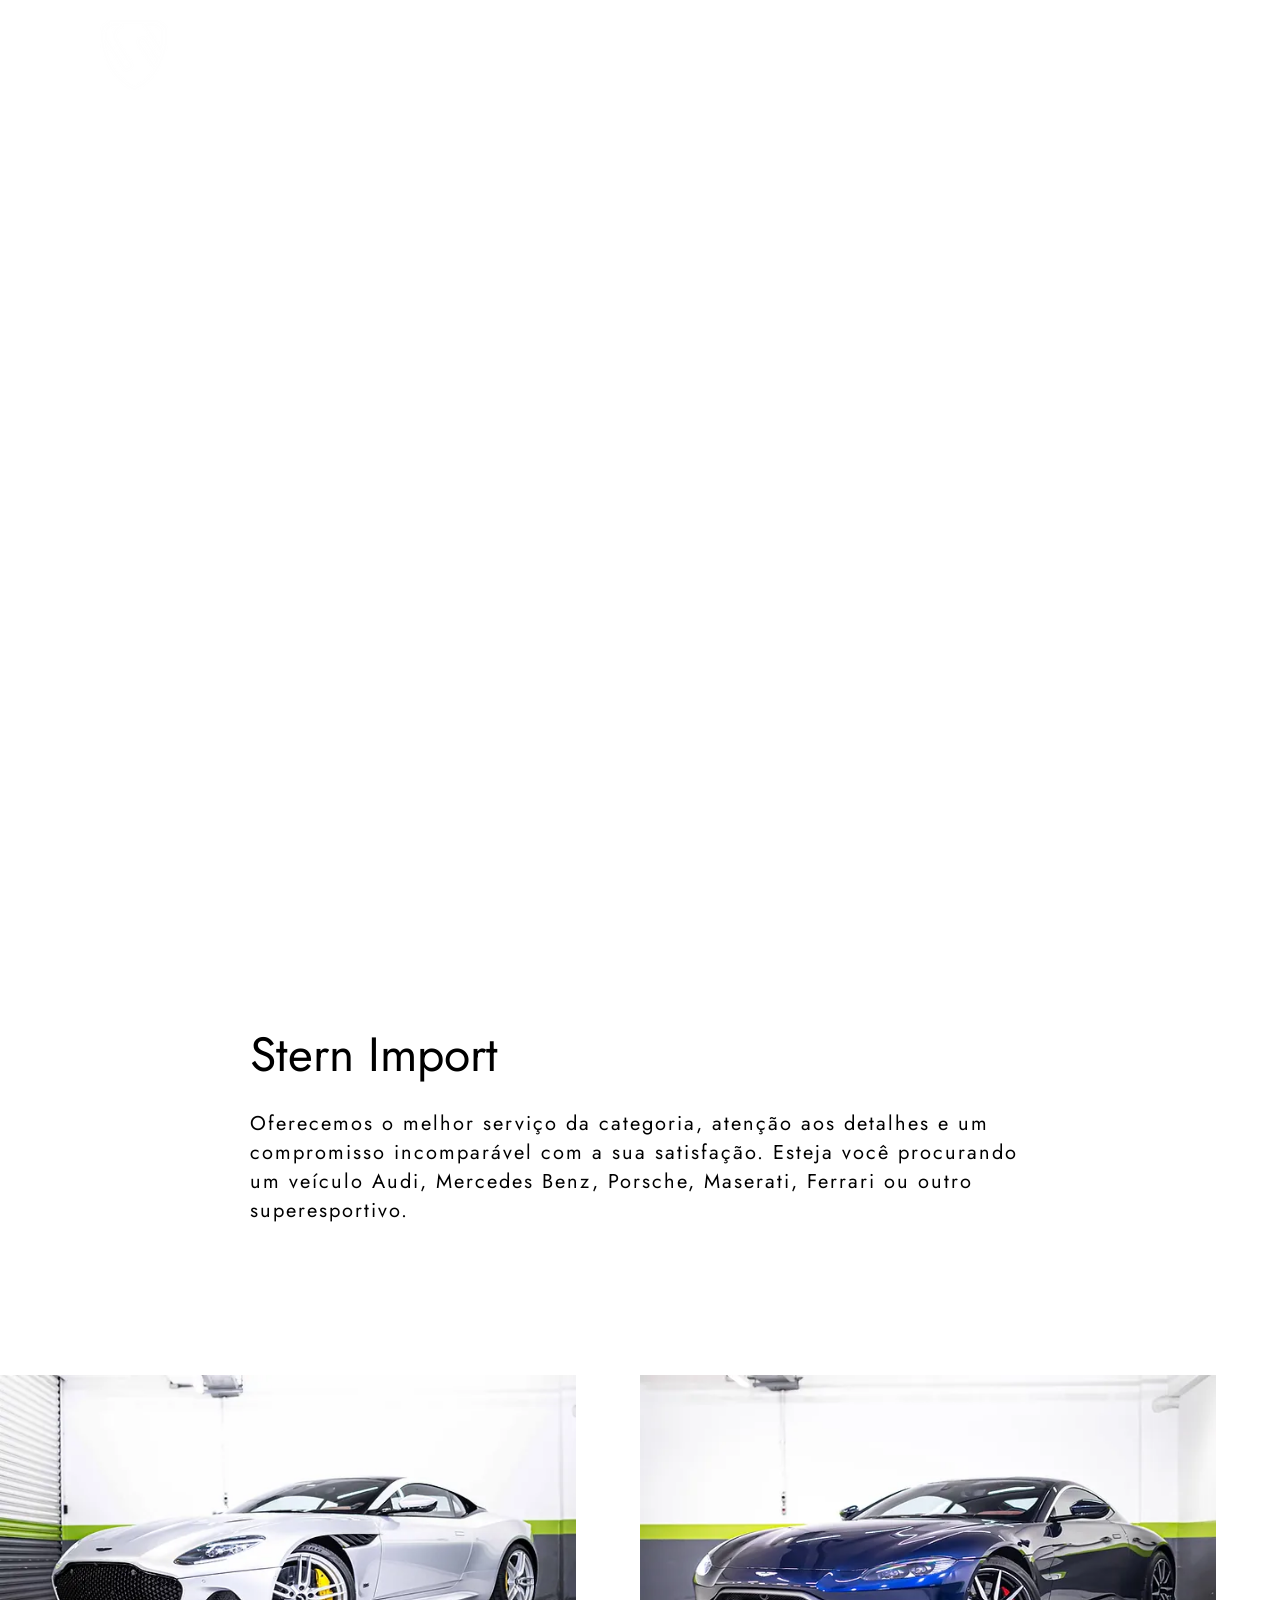
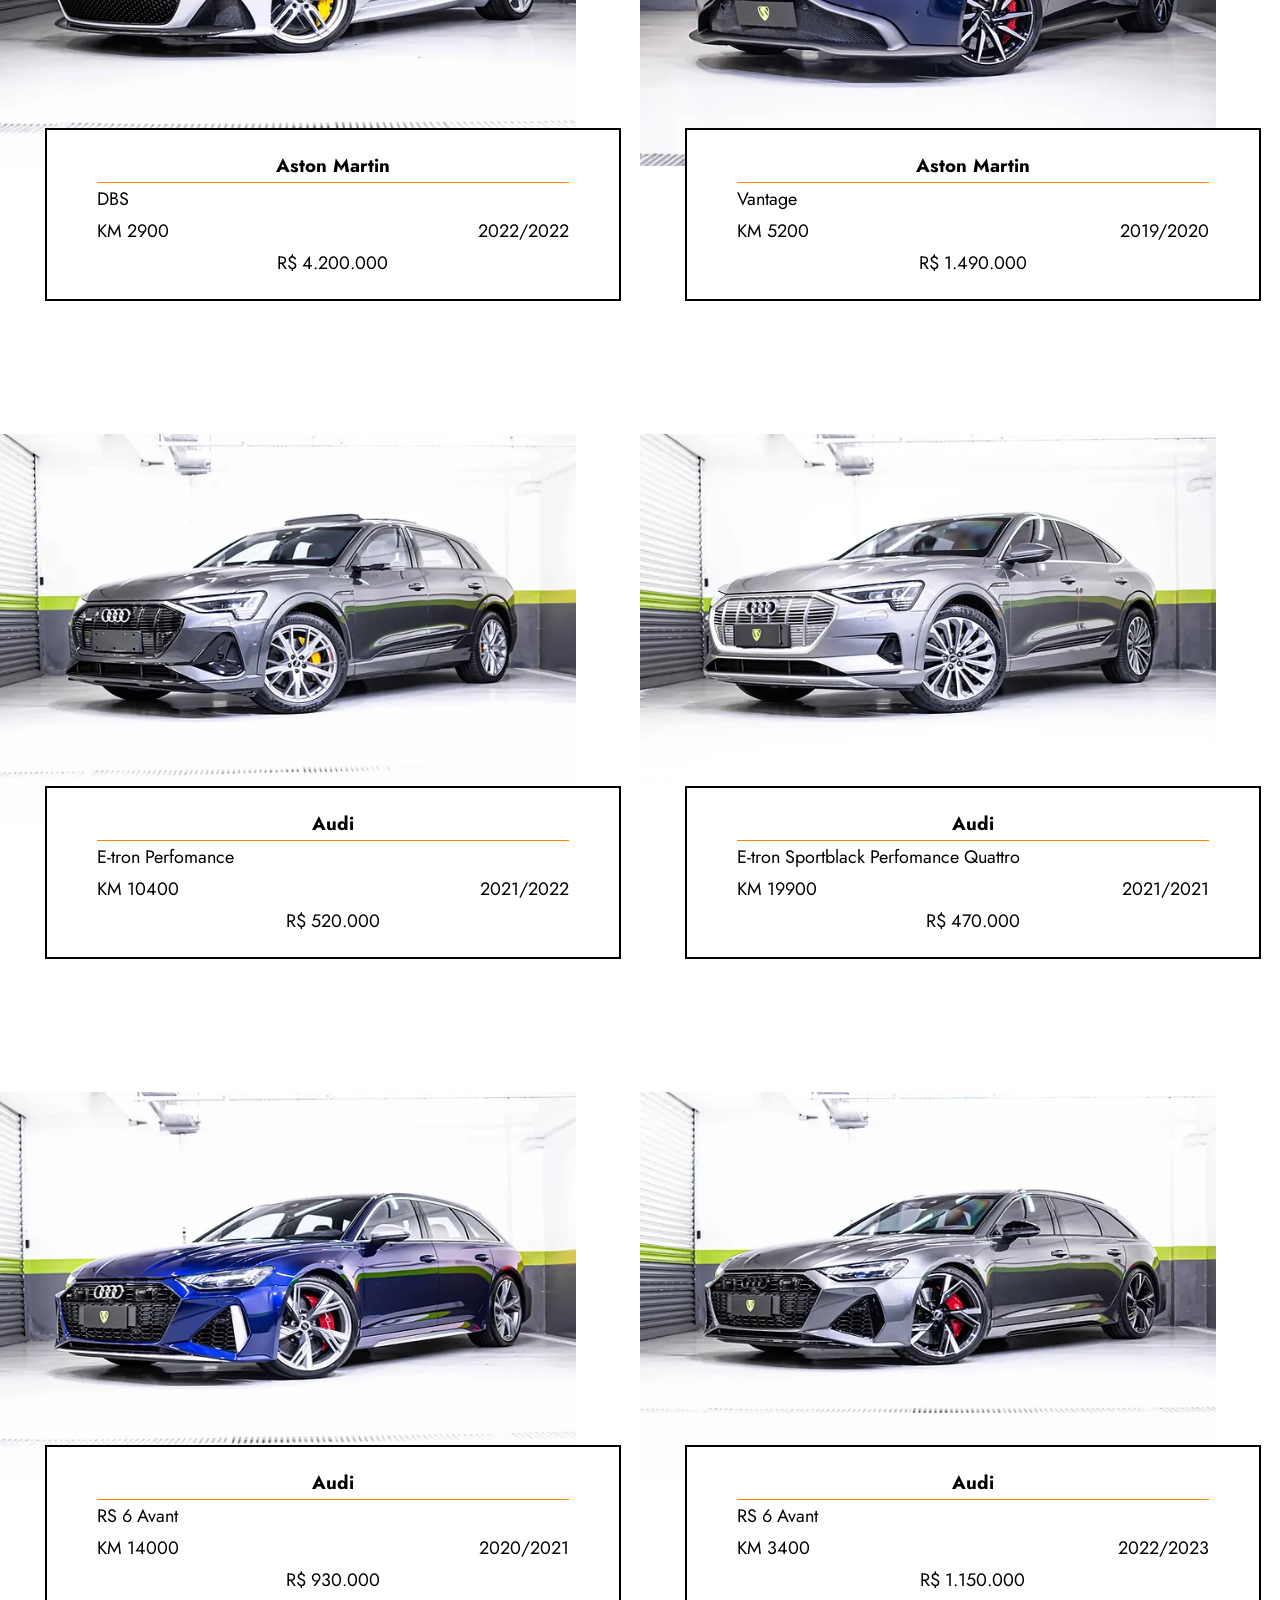
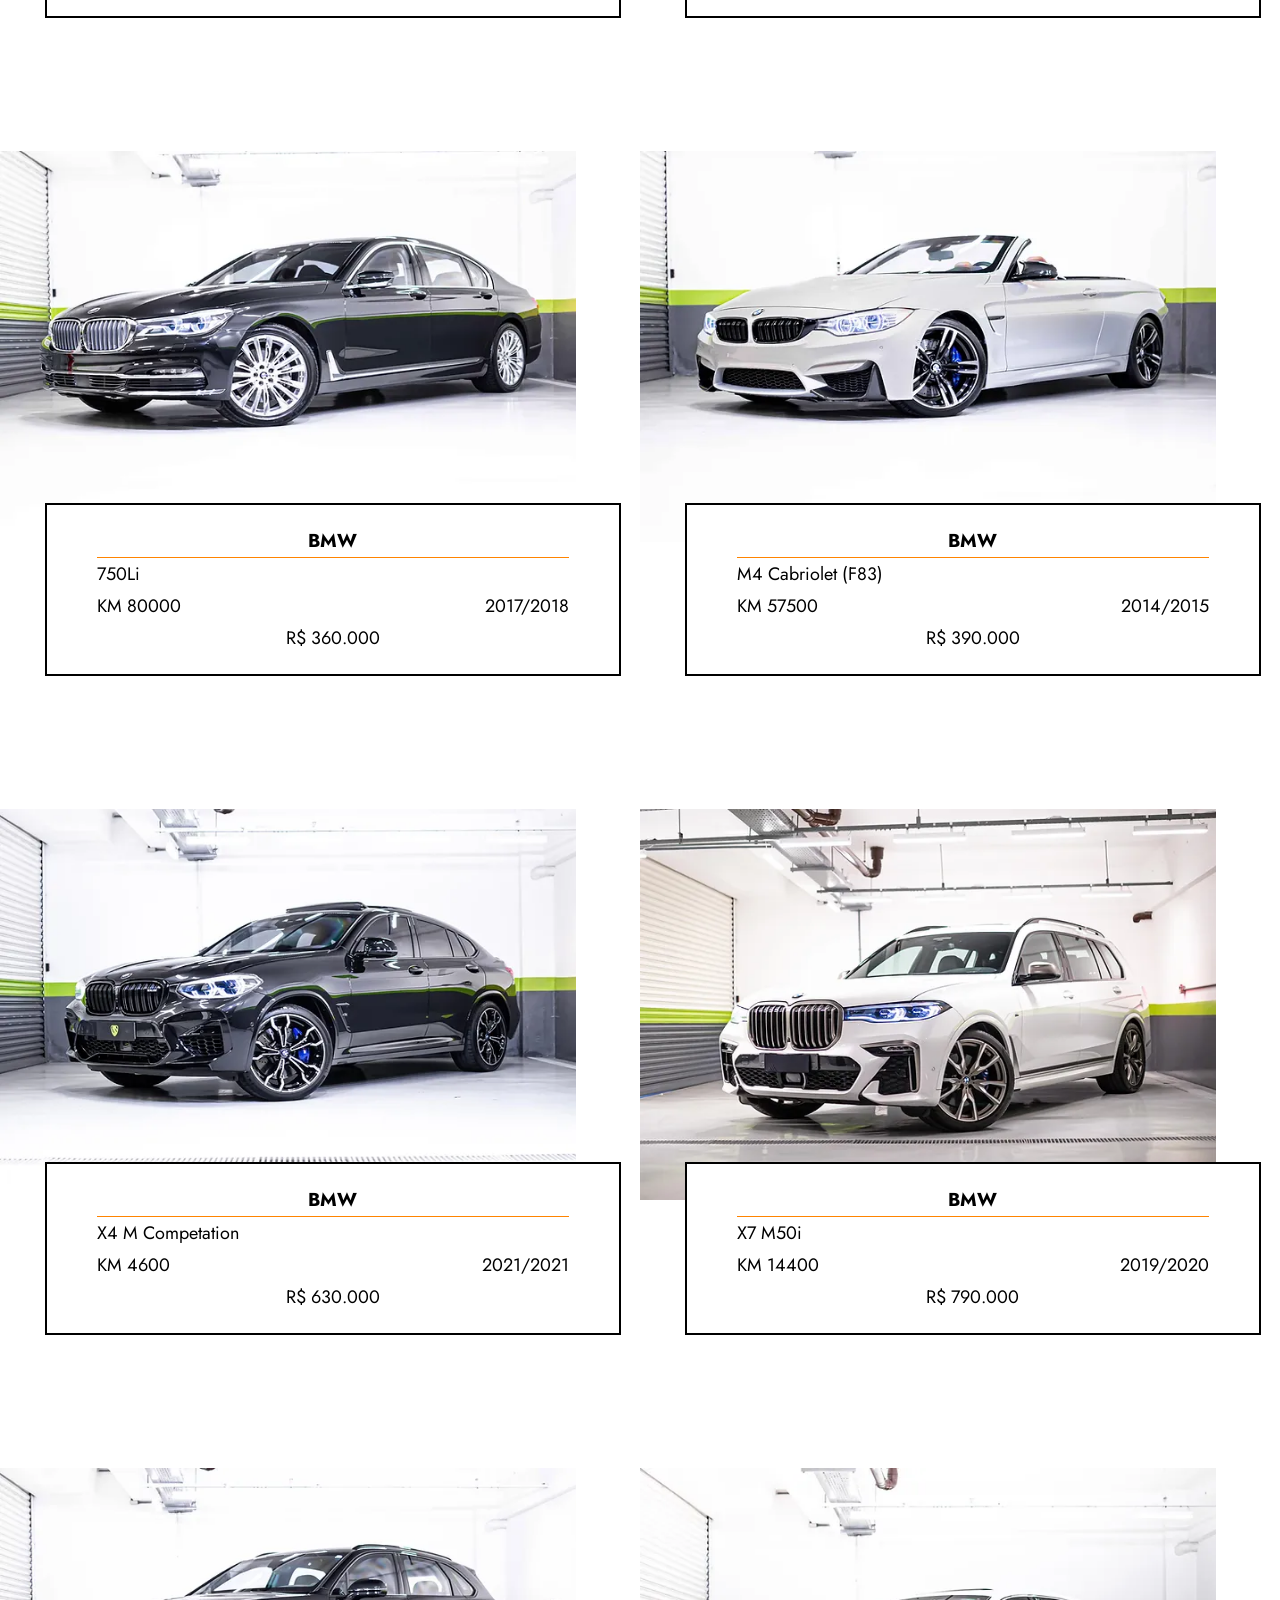
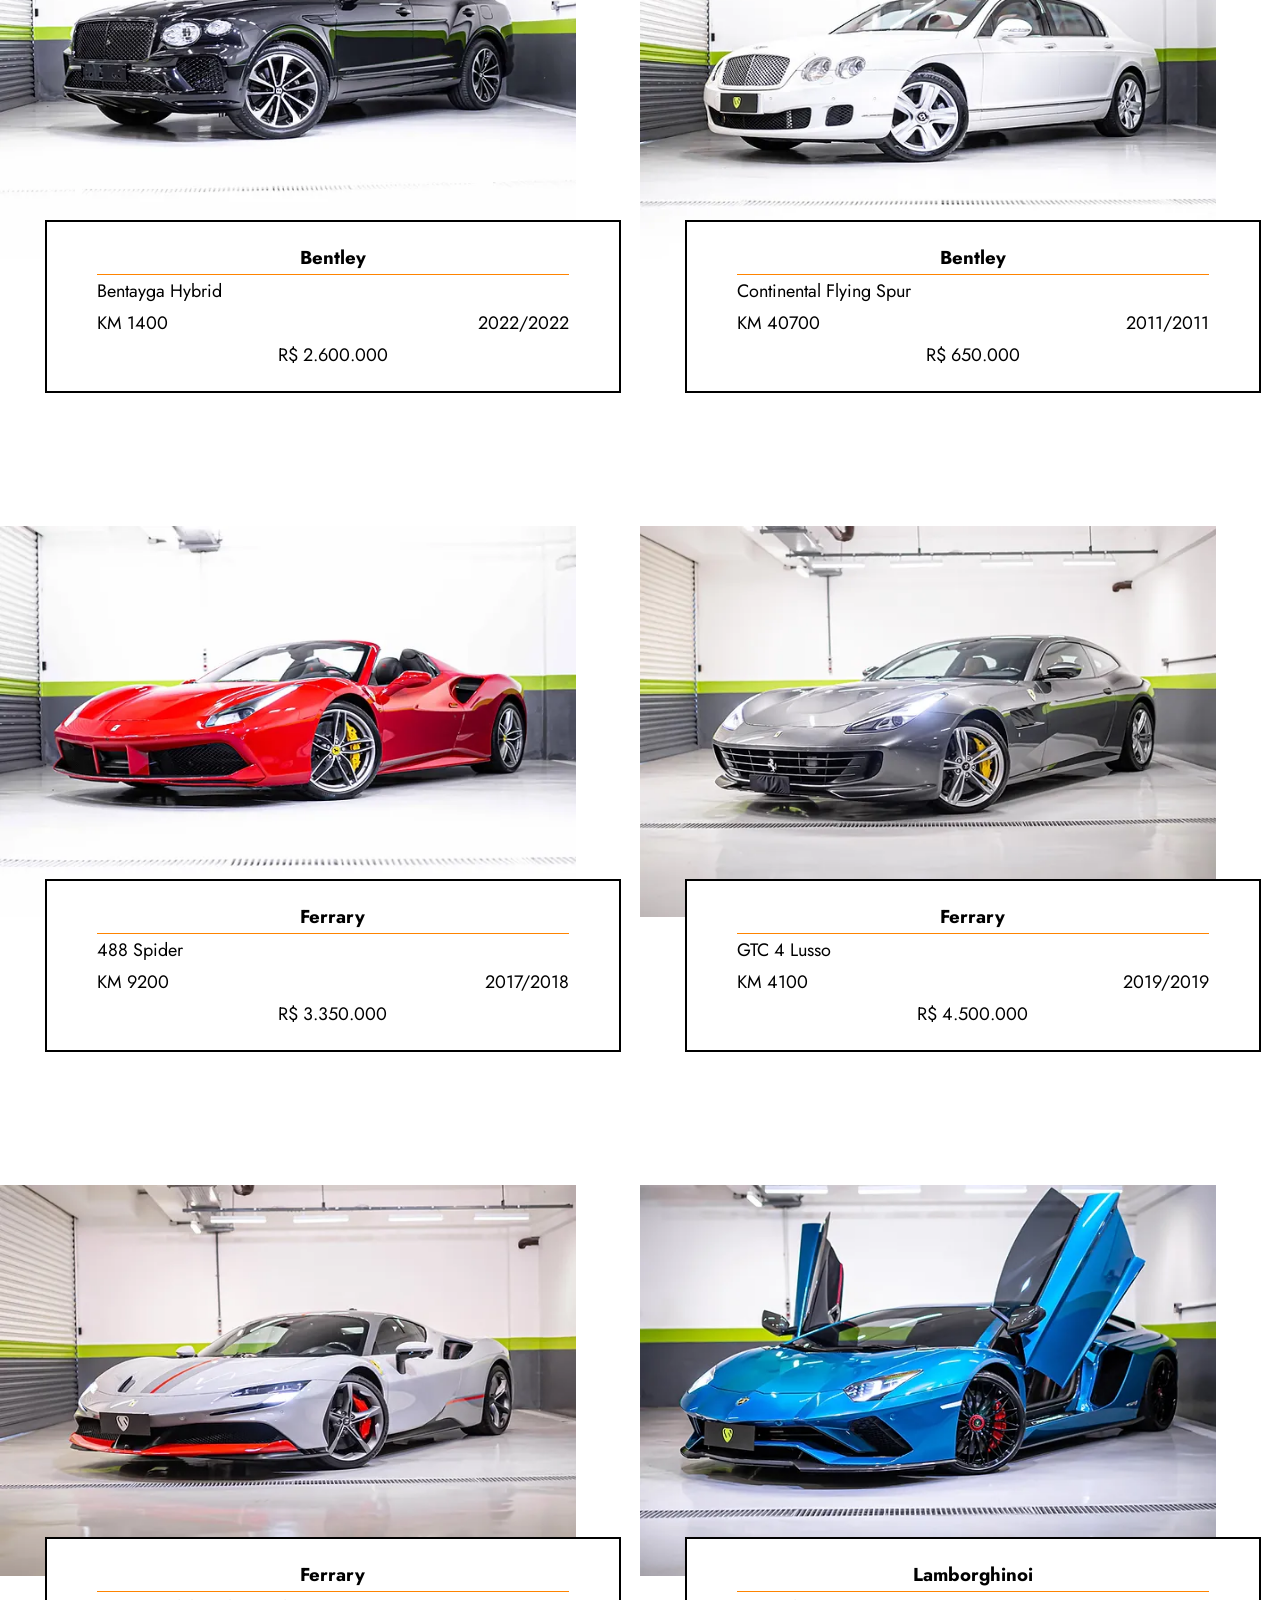
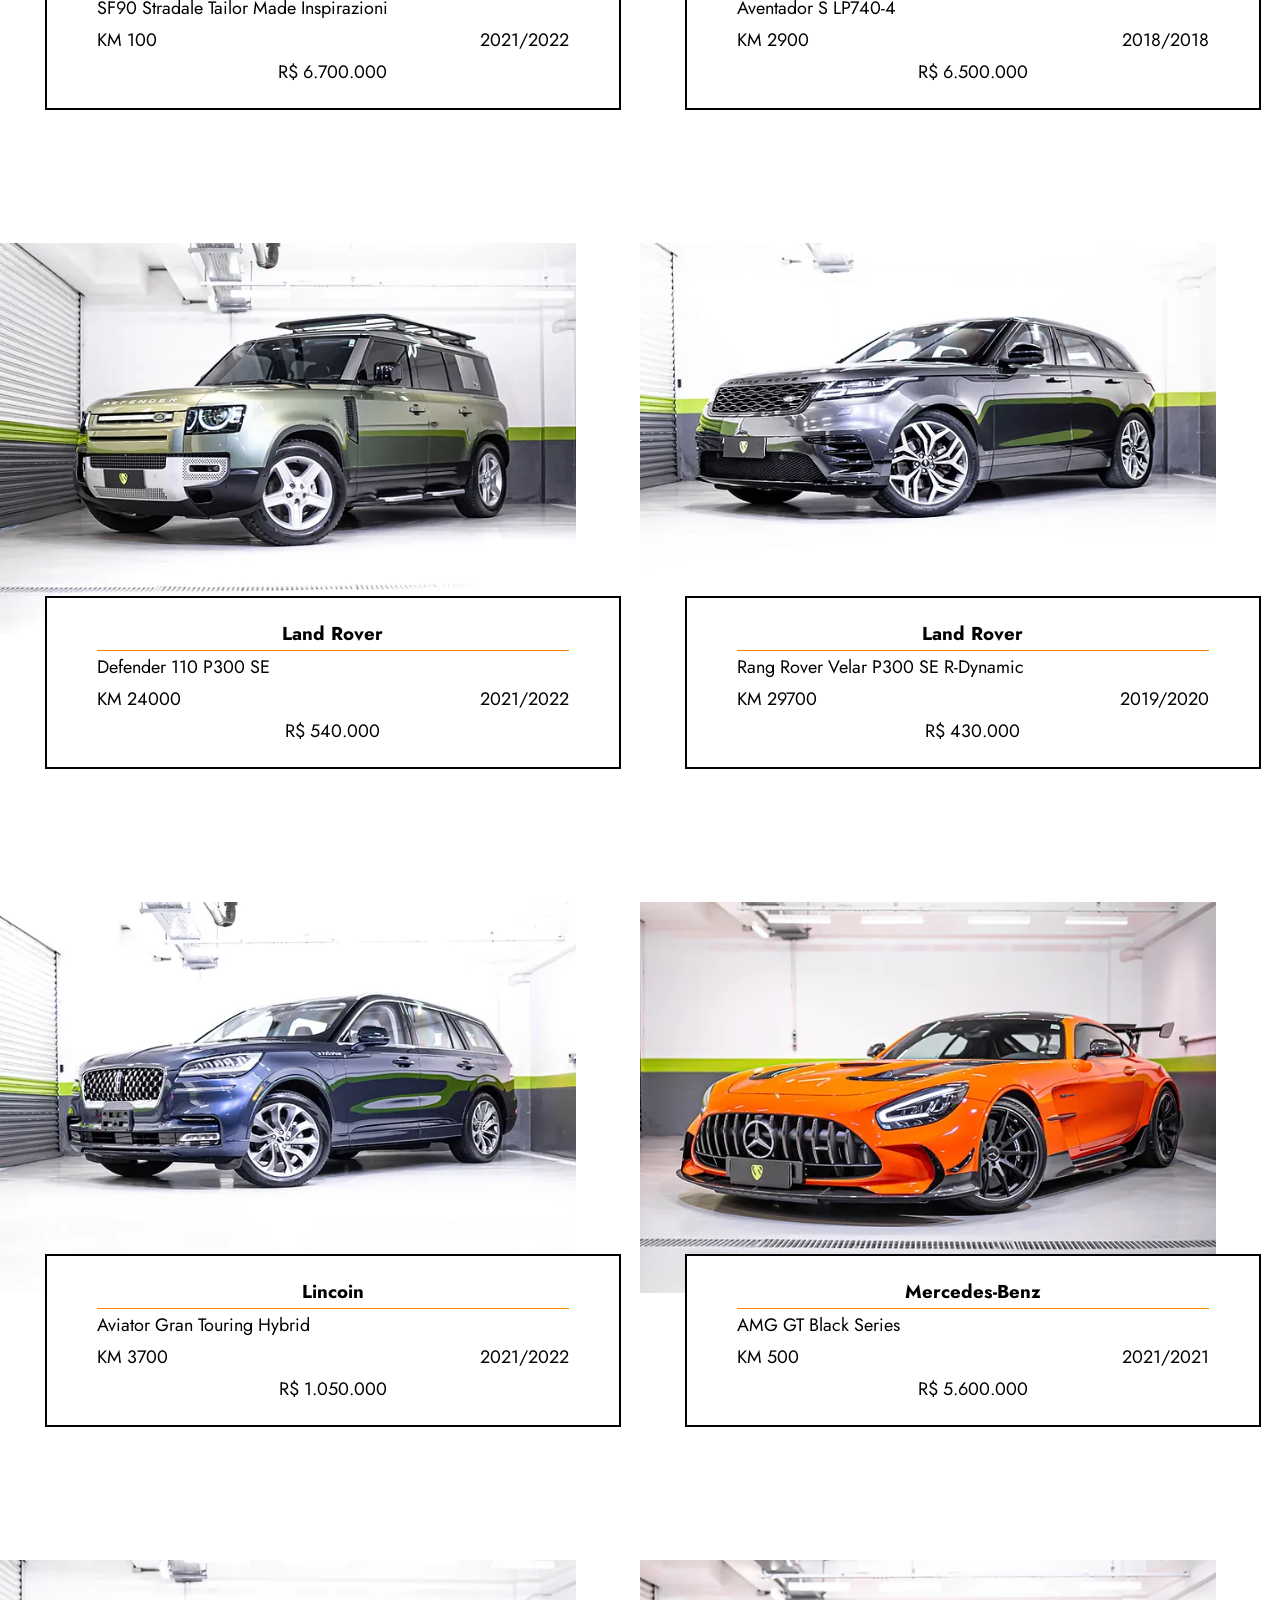
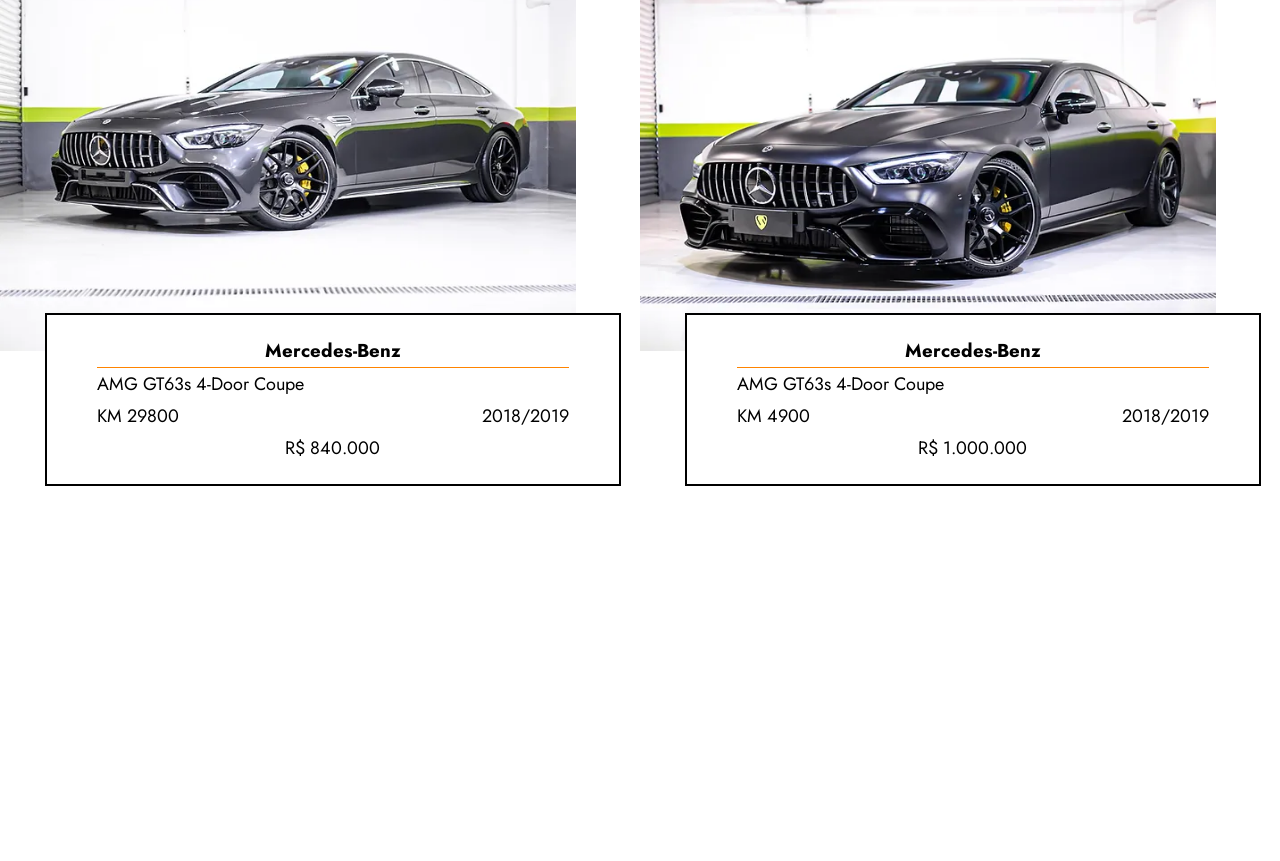
<file: estoque.html>
<!DOCTYPE html>
<html lang="en">

<head>
    <meta charset="UTF-8">
    <meta name="viewport" content="width=device-width, initial-scale=1.0">
    <title>Estoque | Veículos de Luxo | Veículos Importados | Veículos superesportivos</title>
    <link rel="icon" sizes="192x192"
        href="https://static.wixstatic.com/media/42a97d_5273390a6a0942aca4c77e5b21b053c4%7Emv2.png/v1/fill/w_192%2Ch_192%2Clg_1%2Cusm_0.66_1.00_0.01/42a97d_5273390a6a0942aca4c77e5b21b053c4%7Emv2.png"
        type="image/png">
    <link rel="stylesheet" href="estoque.css">

    <!-- font Awesome  -->

    <link rel="stylesheet" href="https://cdnjs.cloudflare.com/ajax/libs/font-awesome/6.5.1/css/all.min.css"
        integrity="sha512-DTOQO9RWCH3ppGqcWaEA1BIZOC6xxalwEsw9c2QQeAIftl+Vegovlnee1c9QX4TctnWMn13TZye+giMm8e2LwA=="
        crossorigin="anonymous" referrerpolicy="no-referrer" />

    <!-- google fonts  -->

    <link rel="preconnect" href="https://fonts.googleapis.com">
    <link rel="preconnect" href="https://fonts.gstatic.com" crossorigin>
    <link href="https://fonts.googleapis.com/css2?family=Jost:wght@200;300;400;500;600;700;800;900&display=swap"
        rel="stylesheet">

    <!-- jquery  -->

    <script src="https://cdnjs.cloudflare.com/ajax/libs/jquery/3.7.1/jquery.min.js"
        integrity="sha512-v2CJ7UaYy4JwqLDIrZUI/4hqeoQieOmAZNXBeQyjo21dadnwR+8ZaIJVT8EE2iyI61OV8e6M8PP2/4hpQINQ/g=="
        crossorigin="anonymous" referrerpolicy="no-referrer"></script>

    <!-- wow js  -->

    <script src="https://cdnjs.cloudflare.com/ajax/libs/wow/1.1.2/wow.min.js"
        integrity="sha512-Eak/29OTpb36LLo2r47IpVzPBLXnAMPAVypbSZiZ4Qkf8p/7S/XRG5xp7OKWPPYfJT6metI+IORkR5G8F900+g=="
        crossorigin="anonymous" referrerpolicy="no-referrer"></script>

    <!-- animate css  -->

    <link rel="stylesheet" href="https://cdnjs.cloudflare.com/ajax/libs/animate.css/4.1.1/animate.min.css"
        integrity="sha512-c42qTSw/wPZ3/5LBzD+Bw5f7bSF2oxou6wEb+I/lqeaKV5FDIfMvvRp772y4jcJLKuGUOpbJMdg/BTl50fJYAw=="
        crossorigin="anonymous" referrerpolicy="no-referrer" />

</head>

<body>

    <header>
        <div class="header">
            <div class="logo">
                <img src="image/logo-img.webp" alt="">
            </div>
        </div>
    </header>

    <!-- import section  -->

    <div class="import">
        <div class="SternImport-text">
            <h1>Stern Import</h1>
            <p>Oferecemos o melhor serviço da categoria, atenção aos detalhes e um compromisso incomparável com a sua
                satisfação. Esteja você procurando um veículo Audi, Mercedes Benz, Porsche, Maserati, Ferrari ou outro
                superesportivo.</p>
        </div>
        <div class="img">
            <div class="img-1">
                <div class="wow img-box animate__animated animate__zoomIn animate__slower">
                    <img src="image/1.webp" alt="">
                </div>
                <div class="wow box animate__animated animate__slideInUp ">
                    <h3 style="border-bottom: 1px solid rgb(255, 132, 0);">Aston Martin</h3>
                    <p style="text-align: start;">DBS</p>
                    <div class="box-1">
                        <p>KM 2900</p>
                        <p>2022/2022</p>
                    </div>
                    <p>R$ 4.200.000</p>
                </div>
            </div>
            <div class="img-1">
                <div class="wow img-box animate__animated animate__zoomIn animate__slower">
                    <img src="image/2.webp" alt="">
                </div>
                <div class="wow box animate__animated animate__slideInUp">
                    <h3 style="border-bottom: 1px solid rgb(255, 132, 0);">Aston Martin</h3>
                    <p style="text-align: start;">Vantage</p>
                    <div class="box-1">
                        <p>KM 5200</p>
                        <p>2019/2020</p>
                    </div>
                    <p>R$ 1.490.000</p>
                </div>
            </div>
        </div>
        <div class="img">
            <div class="img-1">
                <div class="wow img-box animate__animated animate__zoomIn animate__slower">
                    <img src="image/3.webp" alt="">
                </div>
                <div class="wow box animate__animated animate__slideInUp ">
                    <h3 style="border-bottom: 1px solid rgb(255, 132, 0);">Audi</h3>
                    <p style="text-align: start;">E-tron Perfomance</p>
                    <div class="box-1">
                        <p>KM 10400</p>
                        <p>2021/2022</p>
                    </div>
                    <p>R$ 520.000</p>
                </div>
            </div>
            <div class="img-1">
                <div class="wow img-box animate__animated animate__zoomIn animate__slower">
                    <img src="image/4.webp" alt="">
                </div>
                <div class="wow box animate__animated animate__slideInUp">
                    <h3 style="border-bottom: 1px solid rgb(255, 132, 0);">Audi</h3>
                    <p style="text-align: start;">E-tron Sportblack Perfomance Quattro</p>
                    <div class="box-1">
                        <p>KM 19900</p>
                        <p>2021/2021</p>
                    </div>
                    <p>R$ 470.000</p>
                </div>
            </div>
        </div>
        <div class="img">
            <div class="img-1">
                <div class="wow img-box animate__animated animate__zoomIn animate__slower">
                    <img src="image/5.webp" alt="">
                </div>
                <div class="wow box animate__animated animate__slideInUp ">
                    <h3 style="border-bottom: 1px solid rgb(255, 132, 0);">Audi</h3>
                    <p style="text-align: start;">RS 6 Avant</p>
                    <div class="box-1">
                        <p>KM 14000</p>
                        <p>2020/2021</p>
                    </div>
                    <p>R$ 930.000</p>
                </div>
            </div>
            <div class="img-1">
                <div class="wow img-box animate__animated animate__zoomIn animate__slower">
                    <img src="image/6.webp" alt="">
                </div>
                <div class="wow box animate__animated animate__slideInUp">
                    <h3 style="border-bottom: 1px solid rgb(255, 132, 0);">Audi</h3>
                    <p style="text-align: start;">RS 6 Avant</p>
                    <div class="box-1">
                        <p>KM 3400</p>
                        <p>2022/2023</p>
                    </div>
                    <p>R$ 1.150.000</p>
                </div>
            </div>
        </div>
        <div class="img">
            <div class="img-1">
                <div class="wow img-box animate__animated animate__zoomIn animate__slower">
                    <img src="image/9.webp" alt="">
                </div>
                <div class="wow box animate__animated animate__slideInUp ">
                    <h3 style="border-bottom: 1px solid rgb(255, 132, 0);">BMW</h3>
                    <p style="text-align: start;">750Li</p>
                    <div class="box-1">
                        <p>KM 80000</p>
                        <p>2017/2018</p>
                    </div>
                    <p>R$ 360.000</p>
                </div>
            </div>
            <div class="img-1">
                <div class="wow img-box animate__animated animate__zoomIn animate__slower">
                    <img src="image/10.webp" alt="">
                </div>
                <div class="wow box animate__animated animate__slideInUp">
                    <h3 style="border-bottom: 1px solid rgb(255, 132, 0);">BMW</h3>
                    <p style="text-align: start;">M4 Cabriolet (F83)</p>
                    <div class="box-1">
                        <p>KM 57500</p>
                        <p>2014/2015</p>
                    </div>
                    <p>R$ 390.000</p>
                </div>
            </div>
        </div>
        <div class="img">
            <div class="img-1">
                <div class="wow img-box animate__animated animate__zoomIn animate__slower">
                    <img src="image/11.webp" alt="">
                </div>
                <div class="wow box animate__animated animate__slideInUp ">
                    <h3 style="border-bottom: 1px solid rgb(255, 132, 0);">BMW</h3>
                    <p style="text-align: start;">X4 M Competation</p>
                    <div class="box-1">
                        <p>KM 4600</p>
                        <p>2021/2021</p>
                    </div>
                    <p>R$ 630.000</p>
                </div>
            </div>
            <div class="img-1">
                <div class="wow img-box animate__animated animate__zoomIn animate__slower">
                    <img src="image/12.webp" alt="">
                </div>
                <div class="wow box animate__animated animate__slideInUp">
                    <h3 style="border-bottom: 1px solid rgb(255, 132, 0);">BMW</h3>
                    <p style="text-align: start;">X7 M50i</p>
                    <div class="box-1">
                        <p>KM 14400</p>
                        <p>2019/2020</p>
                    </div>
                    <p>R$ 790.000</p>
                </div>
            </div>
        </div>
        <div class="img">
            <div class="img-1">
                <div class="wow img-box animate__animated animate__zoomIn animate__slower">
                    <img src="image/13.webp" alt="">
                </div>
                <div class="wow box animate__animated animate__slideInUp ">
                    <h3 style="border-bottom: 1px solid rgb(255, 132, 0);">Bentley</h3>
                    <p style="text-align: start;">Bentayga Hybrid</p>
                    <div class="box-1">
                        <p>KM 1400</p>
                        <p>2022/2022</p>
                    </div>
                    <p>R$ 2.600.000</p>
                </div>
            </div>
            <div class="img-1">
                <div class="wow img-box animate__animated animate__zoomIn animate__slower">
                    <img src="image/14.webp" alt="">
                </div>
                <div class="wow box animate__animated animate__slideInUp">
                    <h3 style="border-bottom: 1px solid rgb(255, 132, 0);">Bentley</h3>
                    <p style="text-align: start;">Continental Flying Spur</p>
                    <div class="box-1">
                        <p>KM 40700</p>
                        <p>2011/2011</p>
                    </div>
                    <p>R$ 650.000</p>
                </div>
            </div>
        </div>
        <div class="img">
            <div class="img-1">
                <div class="wow img-box animate__animated animate__zoomIn animate__slower">
                    <img src="image/15.webp" alt="">
                </div>
                <div class="wow box animate__animated animate__slideInUp ">
                    <h3 style="border-bottom: 1px solid rgb(255, 132, 0);">Ferrary</h3>
                    <p style="text-align: start;">488 Spider</p>
                    <div class="box-1">
                        <p>KM 9200</p>
                        <p>2017/2018</p>
                    </div>
                    <p>R$ 3.350.000</p>
                </div>
            </div>
            <div class="img-1">
                <div class="wow img-box animate__animated animate__zoomIn animate__slower">
                    <img src="image/16.webp" alt="">
                </div>
                <div class="wow box animate__animated animate__slideInUp">
                    <h3 style="border-bottom: 1px solid rgb(255, 132, 0);">Ferrary</h3>
                    <p style="text-align: start;">GTC 4 Lusso</p>
                    <div class="box-1">
                        <p>KM 4100</p>
                        <p>2019/2019</p>
                    </div>
                    <p>R$ 4.500.000</p>
                </div>
            </div>
        </div>
        <div class="img">
            <div class="img-1">
                <div class="wow img-box animate__animated animate__zoomIn animate__slower">
                    <img src="image/17.webp" alt="">
                </div>
                <div class="wow box animate__animated animate__slideInUp ">
                    <h3 style="border-bottom: 1px solid rgb(255, 132, 0);">Ferrary</h3>
                    <p style="text-align: start;">SF90 Stradale Tailor Made Inspirazioni</p>
                    <div class="box-1">
                        <p>KM 100</p>
                        <p>2021/2022</p>
                    </div>
                    <p>R$ 6.700.000</p>
                </div>
            </div>
            <div class="img-1">
                <div class="wow img-box animate__animated animate__zoomIn animate__slower">
                    <img src="image/18.webp" alt="">
                </div>
                <div class="wow box animate__animated animate__slideInUp">
                    <h3 style="border-bottom: 1px solid rgb(255, 132, 0);">Lamborghinoi</h3>
                    <p style="text-align: start;">Aventador S LP740-4</p>
                    <div class="box-1">
                        <p>KM 2900</p>
                        <p>2018/2018</p>
                    </div>
                    <p>R$ 6.500.000</p>
                </div>
            </div>
        </div>
        <div class="img">
            <div class="img-1">
                <div class="wow img-box animate__animated animate__zoomIn animate__slower">
                    <img src="image/19.webp" alt="">
                </div>
                <div class="wow box animate__animated animate__slideInUp ">
                    <h3 style="border-bottom: 1px solid rgb(255, 132, 0);">Land Rover</h3>
                    <p style="text-align: start;">Defender 110 P300 SE</p>
                    <div class="box-1">
                        <p>KM 24000</p>
                        <p>2021/2022</p>
                    </div>
                    <p>R$ 540.000</p>
                </div>
            </div>
            <div class="img-1">
                <div class="wow img-box animate__animated animate__zoomIn animate__slower">
                    <img src="image/20.webp" alt="">
                </div>
                <div class="wow box animate__animated animate__slideInUp">
                    <h3 style="border-bottom: 1px solid rgb(255, 132, 0);">Land Rover</h3>
                    <p style="text-align: start;">Rang Rover Velar P300 SE R-Dynamic</p>
                    <div class="box-1">
                        <p>KM 29700</p>
                        <p>2019/2020</p>
                    </div>
                    <p>R$ 430.000</p>
                </div>
            </div>
        </div>
        <div class="img">
            <div class="img-1">
                <div class="wow img-box animate__animated animate__zoomIn animate__slower">
                    <img src="image/21.webp" alt="">
                </div>
                <div class="wow box animate__animated animate__slideInUp ">
                    <h3 style="border-bottom: 1px solid rgb(255, 132, 0);">Lincoin</h3>
                    <p style="text-align: start;">Aviator Gran Touring Hybrid</p>
                    <div class="box-1">
                        <p>KM 3700</p>
                        <p>2021/2022</p>
                    </div>
                    <p>R$ 1.050.000</p>
                </div>
            </div>
            <div class="img-1">
                <div class="wow img-box animate__animated animate__zoomIn animate__slower">
                    <img src="image/22.webp" alt="">
                </div>
                <div class="wow box animate__animated animate__slideInUp">
                    <h3 style="border-bottom: 1px solid rgb(255, 132, 0);">Mercedes-Benz</h3>
                    <p style="text-align: start;">AMG GT Black Series</p>
                    <div class="box-1">
                        <p>KM 500</p>
                        <p>2021/2021</p>
                    </div>
                    <p>R$ 5.600.000</p>
                </div>
            </div>
        </div>
        <div class="img">
            <div class="img-1">
                <div class="wow img-box animate__animated animate__zoomIn animate__slower">
                    <img src="image/23.webp" alt="">
                </div>
                <div class="wow box animate__animated animate__slideInUp ">
                    <h3 style="border-bottom: 1px solid rgb(255, 132, 0);">Mercedes-Benz</h3>
                    <p style="text-align: start;">AMG GT63s 4-Door Coupe</p>
                    <div class="box-1">
                        <p>KM 29800</p>
                        <p>2018/2019</p>
                    </div>
                    <p>R$ 840.000</p>
                </div>
            </div>
            <div class="img-1">
                <div class="wow img-box animate__animated animate__zoomIn animate__slower">
                    <img src="image/24.webp" alt="">
                </div>
                <div class="wow box animate__animated animate__slideInUp">
                    <h3 style="border-bottom: 1px solid rgb(255, 132, 0);">Mercedes-Benz</h3>
                    <p style="text-align: start;">AMG GT63s 4-Door Coupe</p>
                    <div class="box-1">
                        <p>KM 4900</p>
                        <p>2018/2019</p>
                    </div>
                    <p>R$ 1.000.000</p>
                </div>
            </div>
        </div>
        <footer>
            <div class="foot-1">
                <h1 style="margin-bottom: 10px; letter-spacing: 7px;">Stern</h1>
                <p>Av. Brasil,</p>
                <p>Jardim América - São Paulo </p>
                <p> 1456 11 3085.5005</p>
                <p>contato@sternimport.com.br</p>
            </div>
            <div class="foot-2">
                <div class="foot-icon">
                    <i class="fa-brands fa-instagram"></i>
                    <i class="fa-brands fa-facebook-f"></i>
                    <i class="fa-brands fa-youtube"></i>
                </div>
                <ul>
                    <li><a href="">Home</a></li>
                    <li><a href="#Destaques">Destaques</a></li>
                    <li><a href="#Estoque">Estoque</a></li>
                    <li><a href="#Canal-Stern">Canal Stern</a></li>
                </ul>
            </div>
        </footer>
    </div>

    <script>
        $(".nav-bar i").click(function () {
            $(".nav2").show("slow");
        });
    </script>
    <script>
        $(".close-btn i").click(function () {
            $(".nav2").hide("slow");
        });
    </script>
    <script>
        $(".nav-bar2 a").click(function () {
            $(".nav2").hide("slow");
        });
    </script>
    <script>
        $(".close-btn i,.nav-bar2 a").click(function () {
            $(".body").css({
                overflow: "scroll"
            });
        });
    </script>
    <script>
        $(".nav-bar i").click(function () {
            $(".body").css({
                overflow: "hidden"
            });
        });
    </script>
    <script>
        new WOW().init();
    </script>
</body>

</html>
</file>
<file: estoque.css>
* {
    margin: 0;
    padding: 0;
    box-sizing: border-box;
    font-family: 'Jost', sans-serif;
}

header {
    height: 100vh;
    width: 100%;
    background-image: url(https://papers.co/wallpaper/papers.co-aa58-bmw-in-dark-car-art-29-wallpaper.jpg);
    background-size: cover;
    background-position: center center;
    background-attachment: fixed;
}

.header {
    color: white;
    position: relative;
    display: flex;
    justify-content: space-between;
    padding: 20px 100px;
}

.header .nav-bar i {
    font-size: 35px;
    cursor: pointer;
}

/* import section  */

.SternImport-text {
    padding: 100px 250px;
}

.SternImport-text h1 {
    font-size: 3rem;
    font-weight: 400;
    margin: 20px 0px;
}

.SternImport-text p {
    font-size: 20px;
    letter-spacing: 2px;
}

@media screen and (max-width: 1100px) {
    .SternImport-text {
        padding: 30px;
    }
}

@media screen and (max-width: 768px) {
    .header {
        padding: 20px;
    }

    .SternImport-text h1 {
        font-size: 2rem;
    }

    .SternImport-text p {
        font-size: 16px;
        letter-spacing: auto;
    }

}

/* images section  */

.img {
    display: flex;
    justify-content: space-evenly;
}

.img-1 {
    padding: 50px 0px;
}

.img-1 img {
    width: 100%;
    height: 100%;
}

.img-1 img:hover {
    transform: scale(1.1);
    transition: all 0.4s linear;
}

.img-box {
    overflow: hidden;
    width: 90%;
    height: 70%;
}

.box {
    width: 90%;
    border: 2px solid black;
    padding: 20px 50px;
    line-height: 2em;
    text-align: center;
    justify-self: end;
    margin-top: -6%;
    position: relative;
    background-color: white;
    margin-left: 7%;
}

.box p {
    font-size: 18px;
}

.box-1 {
    display: flex;
    justify-content: space-between;
}

@media screen and (max-width:1123px) {
    .img {
        flex-direction: column;
    }
}

@media screen and (max-width:700px) {
    .box {
        padding: 10px 20px;
    }
}

.img-1:hover .img-box img {
    transform: scale(1.1) !important;
    transition: all 0.4s linear !important;
}

footer {
    width: 100%;
    background-image: url(https://static.wixstatic.com/media/42a97d_11be3cae9e8940969241967b8fd7a719~mv2.png/v1/fill/w_1598,h_349,al_c,q_90,enc_auto/42a97d_11be3cae9e8940969241967b8fd7a719~mv2.png);
    background-position: center center;
    background-size: cover;
    color: white;
    display: flex;
    justify-content: space-between;
    padding: 50px 100px;
}

.foot-1{
    line-height: 2rem;
}

.foot-2 {
    text-align: end;
}

.foot-icon{
    margin-bottom: 20px;
}

.foot-icon i {
    padding: 10px;
    cursor: pointer;
    font-size: 20px;
}

.foot-2 ul li {
    list-style: none;
    padding: 5px 0px;
}

.foot-2 ul li a {
    text-decoration: none;
    color: white;
    font-size: 16px;
    border-bottom: 1px solid transparent;
}

.foot-2 ul li a:hover {
    border-bottom: 1px solid white;
    transition: all 0.5s ease;
}

@media screen and (max-width:600px){
    footer{
        flex-direction: column;
        align-items: center;
        text-align: center;
        gap: 20px;
        padding: 20;
    }
    .foot-2 {
        text-align: center;
    }
}
</file>
